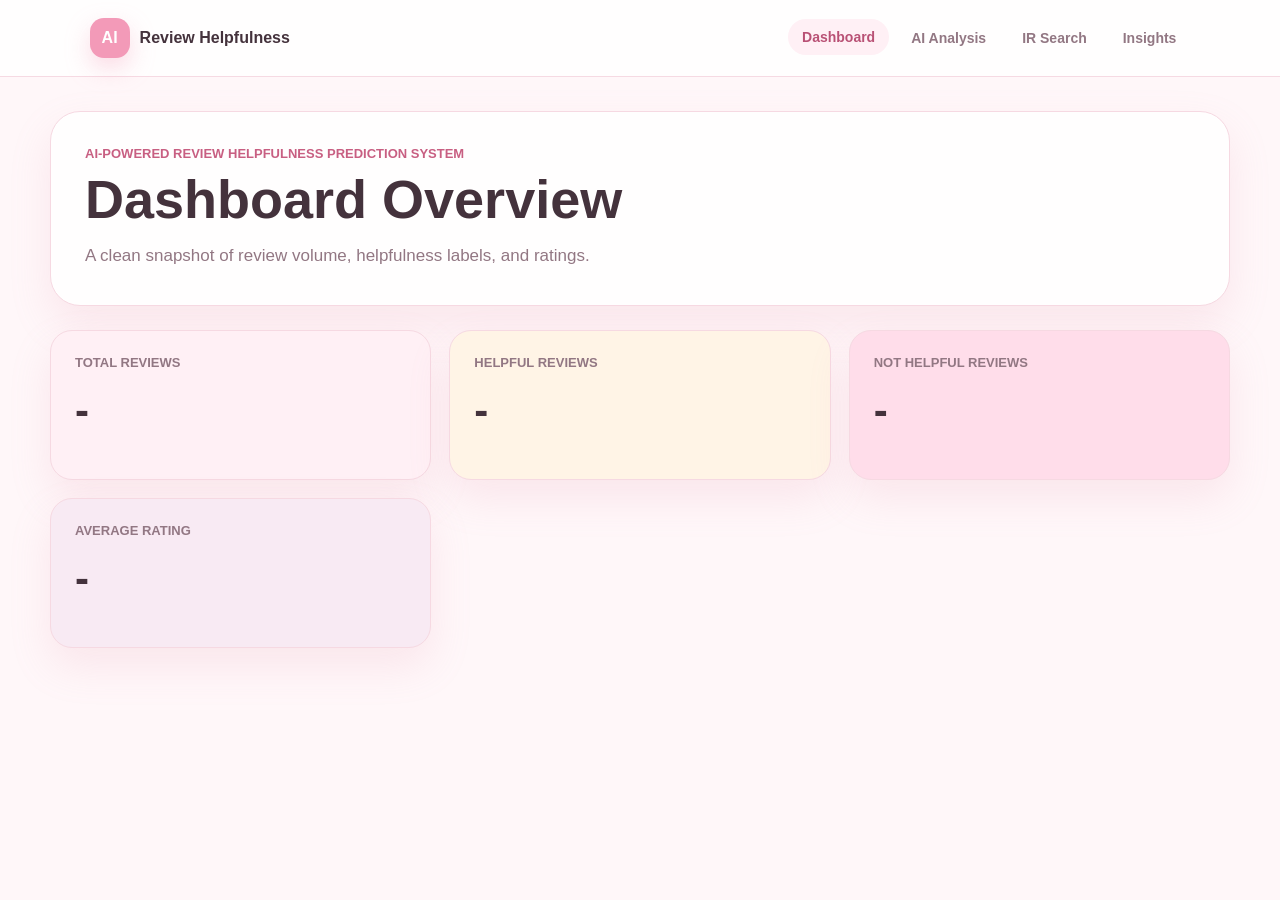
<file: frontend/index.html>
<!DOCTYPE html>
<html lang="en">
<head>
    <meta charset="UTF-8">
    <meta name="viewport" content="width=device-width, initial-scale=1.0">
    <title>Dashboard Overview | Review Helpfulness AI</title>
    <link rel="stylesheet" href="style.css">
</head>
<body data-page="dashboard">
    <header class="site-header">
        <a class="brand" href="index.html">
            <span class="brand-mark">AI</span>
            <span>Review Helpfulness</span>
        </a>
        <nav class="navbar">
            <a href="index.html" data-nav="dashboard">Dashboard</a>
            <a href="analyze.html" data-nav="analyze">AI Analysis</a>
            <a href="search.html" data-nav="search">IR Search</a>
            <a href="insights.html" data-nav="insights">Insights</a>
        </nav>
    </header>

    <main class="page-shell">
        <section class="hero-panel">
            <p class="eyebrow">AI-Powered Review Helpfulness Prediction System</p>
            <h1>Dashboard Overview</h1>
            <p class="hero-copy">
                A clean snapshot of review volume, helpfulness labels, and ratings.
            </p>
        </section>

        <section class="stats-grid">
            <article class="stat-card card-blue">
                <span>Total Reviews</span>
                <strong id="totalReviews">-</strong>
            </article>
            <article class="stat-card card-green">
                <span>Helpful Reviews</span>
                <strong id="helpfulReviews">-</strong>
            </article>
            <article class="stat-card card-pink">
                <span>Not Helpful Reviews</span>
                <strong id="notHelpfulReviews">-</strong>
            </article>
            <article class="stat-card card-purple">
                <span>Average Rating</span>
                <strong id="averageRating">-</strong>
            </article>
        </section>
    </main>

    <script src="script.js"></script>
</body>
</html>
</file>
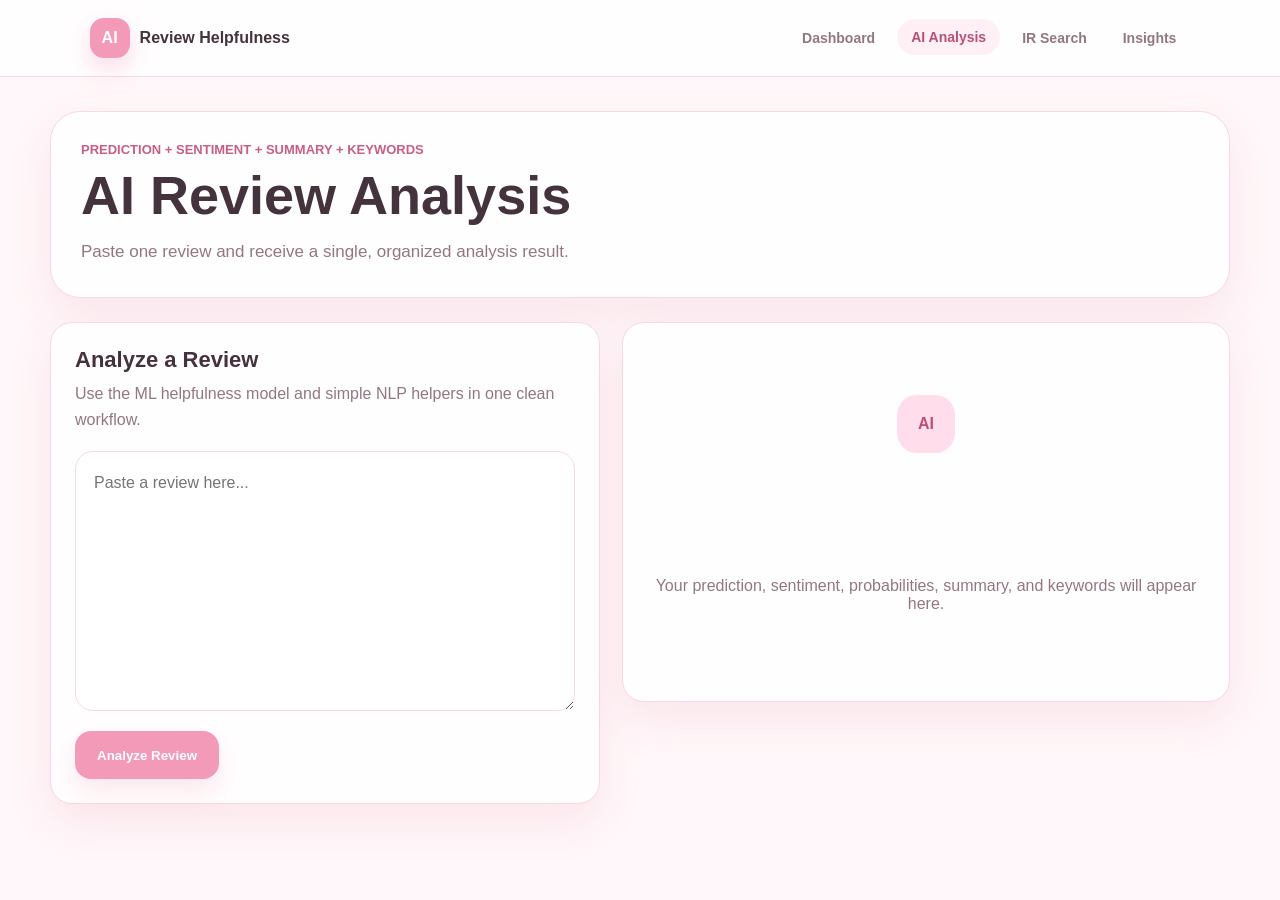
<file: frontend/analyze.html>
<!DOCTYPE html>
<html lang="en">
<head>
    <meta charset="UTF-8">
    <meta name="viewport" content="width=device-width, initial-scale=1.0">
    <title>AI Review Analysis | Review Helpfulness AI</title>
    <link rel="stylesheet" href="style.css">
</head>
<body data-page="analyze">
    <header class="site-header">
        <a class="brand" href="index.html">
            <span class="brand-mark">AI</span>
            <span>Review Helpfulness</span>
        </a>
        <nav class="navbar">
            <a href="index.html" data-nav="dashboard">Dashboard</a>
            <a href="analyze.html" data-nav="analyze">AI Analysis</a>
            <a href="search.html" data-nav="search">IR Search</a>
            <a href="insights.html" data-nav="insights">Insights</a>
        </nav>
    </header>

    <main class="page-shell">
        <section class="hero-panel compact">
            <p class="eyebrow">Prediction + Sentiment + Summary + Keywords</p>
            <h1>AI Review Analysis</h1>
            <p class="hero-copy">
                Paste one review and receive a single, organized analysis result.
            </p>
        </section>

        <section class="workspace-grid">
            <article class="panel">
                <div class="panel-heading">
                    <h2>Analyze a Review</h2>
                    <p>Use the ML helpfulness model and simple NLP helpers in one clean workflow.</p>
                </div>
                <textarea id="analysisInput" placeholder="Paste a review here..."></textarea>
                <button class="primary-button" id="analyzeButton">Analyze Review</button>
            </article>

            <article class="panel result-card empty-result" id="analysisResult">
                <span class="empty-icon">AI</span>
                <p>Your prediction, sentiment, probabilities, summary, and keywords will appear here.</p>
            </article>
        </section>
    </main>

    <script src="script.js"></script>
</body>
</html>
</file>
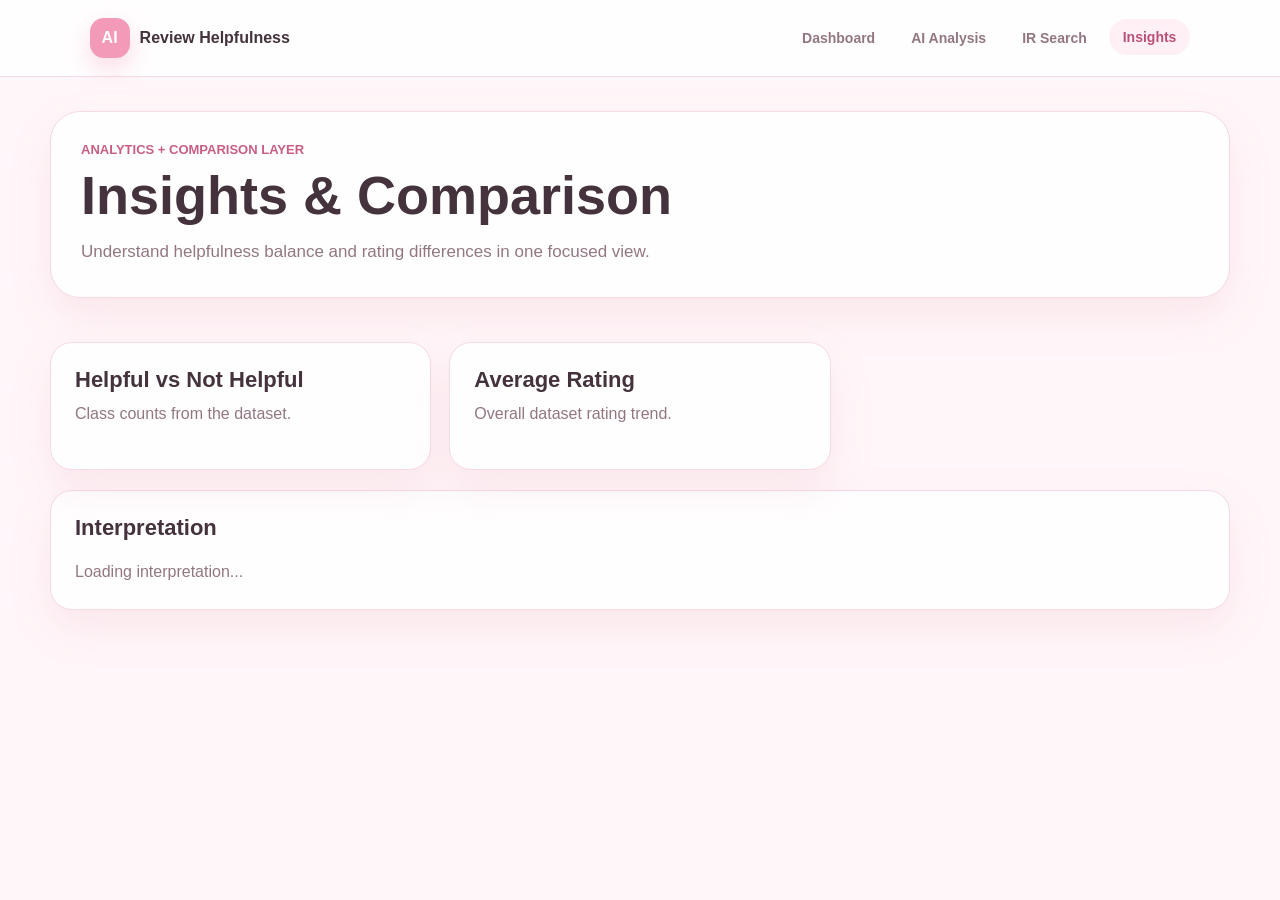
<file: frontend/insights.html>
<!DOCTYPE html>
<html lang="en">
<head>
    <meta charset="UTF-8">
    <meta name="viewport" content="width=device-width, initial-scale=1.0">
    <title>Insights & Comparison | Review Helpfulness AI</title>
    <link rel="stylesheet" href="style.css">
</head>
<body data-page="insights">
    <header class="site-header">
        <a class="brand" href="index.html">
            <span class="brand-mark">AI</span>
            <span>Review Helpfulness</span>
        </a>
        <nav class="navbar">
            <a href="index.html" data-nav="dashboard">Dashboard</a>
            <a href="analyze.html" data-nav="analyze">AI Analysis</a>
            <a href="search.html" data-nav="search">IR Search</a>
            <a href="insights.html" data-nav="insights">Insights</a>
        </nav>
    </header>

    <main class="page-shell">
        <section class="hero-panel compact">
            <p class="eyebrow">Analytics + Comparison Layer</p>
            <h1>Insights & Comparison</h1>
            <p class="hero-copy">
                Understand helpfulness balance and rating differences in one focused view.
            </p>
        </section>

        <section class="insight-stat-grid" id="comparisonStats"></section>

        <section class="chart-grid">
            <article class="panel">
                <div class="panel-heading">
                    <h2>Helpful vs Not Helpful</h2>
                    <p>Class counts from the dataset.</p>
                </div>
                <div id="labelChart"></div>
            </article>

            <article class="panel">
                <div class="panel-heading">
                    <h2>Average Rating</h2>
                    <p>Overall dataset rating trend.</p>
                </div>
                <div id="ratingChart"></div>
            </article>
        </section>

        <section class="panel interpretation-card">
            <div class="panel-heading">
                <h2>Interpretation</h2>
            </div>
            <p id="comparisonText">Loading interpretation...</p>
        </section>
    </main>

    <script src="script.js"></script>
</body>
</html>
</file>
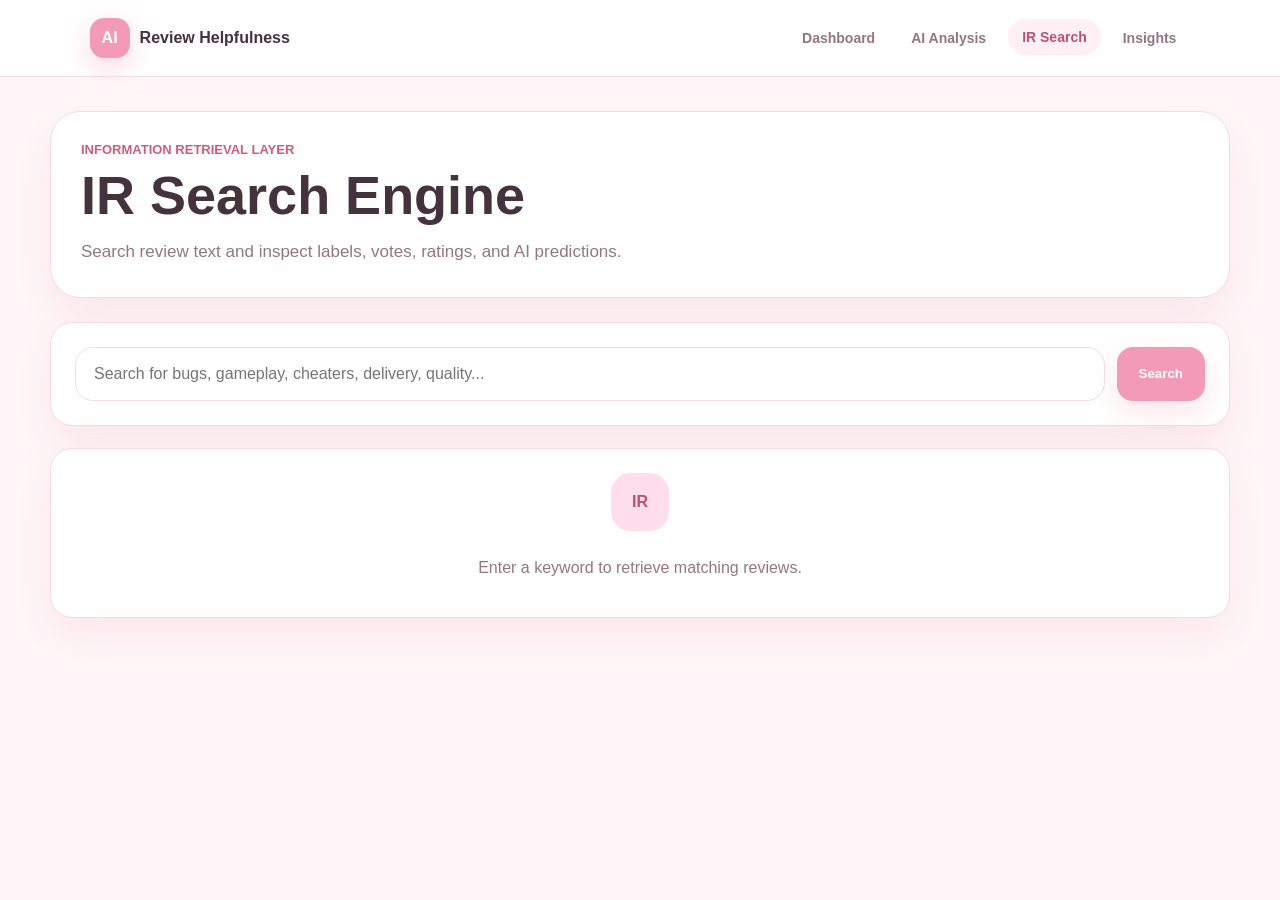
<file: frontend/search.html>
<!DOCTYPE html>
<html lang="en">
<head>
    <meta charset="UTF-8">
    <meta name="viewport" content="width=device-width, initial-scale=1.0">
    <title>IR Search Engine | Review Helpfulness AI</title>
    <link rel="stylesheet" href="style.css">
</head>
<body data-page="search">
    <header class="site-header">
        <a class="brand" href="index.html">
            <span class="brand-mark">AI</span>
            <span>Review Helpfulness</span>
        </a>
        <nav class="navbar">
            <a href="index.html" data-nav="dashboard">Dashboard</a>
            <a href="analyze.html" data-nav="analyze">AI Analysis</a>
            <a href="search.html" data-nav="search">IR Search</a>
            <a href="insights.html" data-nav="insights">Insights</a>
        </nav>
    </header>

    <main class="page-shell">
        <section class="hero-panel compact">
            <p class="eyebrow">Information Retrieval Layer</p>
            <h1>IR Search Engine</h1>
            <p class="hero-copy">
                Search review text and inspect labels, votes, ratings, and AI predictions.
            </p>
        </section>

        <section class="panel search-panel">
            <div class="search-row">
                <input id="searchInput" type="text" placeholder="Search for bugs, gameplay, cheaters, delivery, quality...">
                <button class="primary-button" id="searchButton">Search</button>
            </div>
        </section>

        <section class="results-list" id="searchResults">
            <article class="empty-result panel">
                <span class="empty-icon">IR</span>
                <p>Enter a keyword to retrieve matching reviews.</p>
            </article>
        </section>
    </main>

    <script src="script.js"></script>
</body>
</html>
</file>
<file: frontend/style.css>
:root {
    --bg: #fff7f9;
    --surface: #fffefe;
    --text: #44323c;
    --muted: #927783;
    --line: #f6d9e2;
    --blue: #e8f4ff;
    --blue-strong: #a8cde8;
    --purple: #f1e4f3;
    --lavender: #f3ecff;
    --pink: #ffd3e2;
    --pink-soft: #fff0f5;
    --pink-strong: #f39ab8;
    --cream: #fff4e6;
    --green: #eef5ec;
    --peach: #fff0e8;
    --rose: #f39ab8;
    --shadow: 0 18px 42px rgba(224, 141, 168, 0.16);
    --radius: 22px;
}

* {
    box-sizing: border-box;
}

html {
    scroll-behavior: smooth;
}

body {
    margin: 0;
    min-height: 100vh;
    font-family: "Segoe UI", Arial, sans-serif;
    background: #fff7f9;
    color: var(--text);
}

.site-header {
    position: sticky;
    top: 0;
    z-index: 5;
    display: flex;
    align-items: center;
    justify-content: space-between;
    gap: 24px;
    padding: 18px 7vw;
    background: rgba(255, 254, 254, 0.92);
    border-bottom: 1px solid rgba(246, 217, 226, 0.95);
    backdrop-filter: blur(14px);
}

.brand {
    display: inline-flex;
    align-items: center;
    gap: 10px;
    color: var(--text);
    text-decoration: none;
    font-weight: 800;
}

.brand-mark {
    display: grid;
    place-items: center;
    width: 40px;
    height: 40px;
    border-radius: 14px;
    background: var(--pink-strong);
    color: white;
    box-shadow: 0 10px 24px rgba(243, 154, 184, 0.36);
}

.navbar {
    display: flex;
    flex-wrap: wrap;
    justify-content: flex-end;
    gap: 8px;
}

.navbar a {
    padding: 10px 14px;
    border-radius: 999px;
    color: var(--muted);
    text-decoration: none;
    font-size: 14px;
    font-weight: 700;
    transition: background 0.2s ease, color 0.2s ease, transform 0.2s ease;
}

.navbar a:hover,
.navbar a.active {
    background: var(--pink-soft);
    color: #b95175;
    transform: translateY(-1px);
}

.page-shell {
    width: min(1180px, calc(100% - 36px));
    margin: 0 auto;
    padding: 34px 0 56px;
}

.hero-panel {
    margin-bottom: 24px;
    padding: 34px;
    border: 1px solid var(--line);
    border-radius: 30px;
    background: var(--surface);
    box-shadow: var(--shadow);
}

.hero-panel.compact {
    padding: 30px;
}

.eyebrow {
    margin: 0 0 10px;
    color: #c85f82;
    font-size: 13px;
    font-weight: 800;
    text-transform: uppercase;
}

h1,
h2,
h3,
p {
    overflow-wrap: anywhere;
}

h1 {
    margin: 0;
    font-size: clamp(32px, 5vw, 54px);
    line-height: 1.05;
}

.hero-copy {
    max-width: 680px;
    margin: 14px 0 0;
    color: var(--muted);
    font-size: 17px;
    line-height: 1.7;
}

.stats-grid,
.insight-stat-grid {
    display: grid;
    grid-template-columns: repeat(3, minmax(0, 1fr));
    gap: 18px;
}

.stat-card,
.panel,
.review-card {
    border: 1px solid var(--line);
    border-radius: var(--radius);
    background: var(--surface);
    box-shadow: var(--shadow);
}

.stat-card {
    min-height: 150px;
    padding: 24px;
    transition: transform 0.2s ease, box-shadow 0.2s ease;
}

.stat-card:hover,
.review-card:hover,
.panel:hover {
    transform: translateY(-2px);
    box-shadow: 0 22px 52px rgba(92, 84, 112, 0.15);
}

.stat-card span,
.mini-label {
    display: block;
    color: var(--muted);
    font-size: 13px;
    font-weight: 800;
    text-transform: uppercase;
}

.stat-card strong {
    display: block;
    margin-top: 18px;
    font-size: clamp(28px, 4vw, 42px);
    line-height: 1.1;
}

.card-wide {
    grid-column: span 2;
}

.card-blue {
    background: #fff0f5;
}

.card-green {
    background: #fff4e6;
}

.card-pink {
    background: #ffddea;
}

.card-purple {
    background: #f8eaf3;
}

.card-lavender {
    background: #fff0f7;
}

.card-cream {
    background: #fff4e6;
}

.workspace-grid {
    display: grid;
    grid-template-columns: minmax(0, 0.95fr) minmax(360px, 1.05fr);
    gap: 22px;
    align-items: start;
}

.panel {
    padding: 24px;
}

.panel-heading {
    margin-bottom: 18px;
}

.panel-heading h2 {
    margin: 0;
    font-size: 22px;
}

.panel-heading p,
.interpretation-card p {
    margin: 8px 0 0;
    color: var(--muted);
    line-height: 1.65;
}

textarea,
input {
    width: 100%;
    border: 1px solid var(--line);
    border-radius: 18px;
    background: white;
    color: var(--text);
    font: inherit;
    transition: border 0.2s ease, box-shadow 0.2s ease;
}

textarea {
    min-height: 260px;
    padding: 18px;
    resize: vertical;
    line-height: 1.6;
}

input {
    min-height: 54px;
    padding: 0 18px;
}

textarea:focus,
input:focus {
    outline: none;
    border-color: var(--rose);
    box-shadow: 0 0 0 5px rgba(255, 217, 230, 0.42);
}

.primary-button {
    min-height: 48px;
    margin-top: 16px;
    padding: 0 22px;
    border: 0;
    border-radius: 16px;
    background: #f39ab8;
    color: white;
    font-weight: 800;
    cursor: pointer;
    box-shadow: 0 12px 26px rgba(247, 188, 204, 0.35);
    transition: transform 0.2s ease, box-shadow 0.2s ease;
}

.primary-button:hover {
    transform: translateY(-2px);
    box-shadow: 0 16px 32px rgba(247, 188, 204, 0.48);
}

.result-card {
    min-height: 380px;
}

.empty-result {
    display: grid;
    place-items: center;
    gap: 12px;
    color: var(--muted);
    text-align: center;
}

.empty-icon {
    display: grid;
    place-items: center;
    width: 58px;
    height: 58px;
    border-radius: 20px;
    background: #ffddea;
    color: #b95175;
    font-weight: 900;
}

.analysis-header {
    display: flex;
    align-items: flex-start;
    justify-content: space-between;
    gap: 16px;
    margin-bottom: 18px;
}

.prediction-badge {
    display: inline-flex;
    align-items: center;
    min-height: 34px;
    padding: 8px 14px;
    border-radius: 999px;
    background: #ffddea;
    color: #b95175;
    font-size: 13px;
    font-weight: 900;
}

.result-title {
    margin: 0;
    font-size: 28px;
}

.probability-grid {
    display: grid;
    grid-template-columns: repeat(2, minmax(0, 1fr));
    gap: 12px;
    margin: 18px 0;
}

.probability-card {
    padding: 16px;
    border-radius: 18px;
    background: #fff0f5;
    border: 1px solid var(--line);
}

.probability-card strong {
    display: block;
    margin-top: 8px;
    font-size: 28px;
}

.summary-box {
    margin-top: 18px;
    padding: 18px;
    border-radius: 18px;
    background: #fff7fa;
    border: 1px solid #f6d9e2;
}

.summary-box h3 {
    margin: 0 0 8px;
    font-size: 16px;
}

.summary-box p {
    margin: 0;
    color: var(--muted);
    line-height: 1.65;
}

.keyword-list,
.meta-row {
    display: flex;
    flex-wrap: wrap;
    gap: 8px;
}

.keyword-list {
    margin-top: 12px;
}

.pill {
    display: inline-flex;
    align-items: center;
    min-height: 30px;
    padding: 7px 11px;
    border-radius: 999px;
    background: #ffddea;
    color: #a94669;
    font-size: 12px;
    font-weight: 800;
}

.search-panel {
    margin-bottom: 22px;
}

.search-row {
    display: grid;
    grid-template-columns: minmax(0, 1fr) auto;
    gap: 12px;
}

.search-row .primary-button {
    margin-top: 0;
}

.results-list {
    display: grid;
    gap: 16px;
}

.review-card {
    padding: 22px;
}

.review-card h2 {
    margin: 0 0 12px;
    font-size: 22px;
}

.review-text {
    margin: 0 0 18px;
    color: #555368;
    line-height: 1.7;
}

mark {
    padding: 2px 4px;
    border-radius: 6px;
    background: #fff0a8;
    color: #3b3450;
}

.chart-grid {
    display: grid;
    grid-template-columns: repeat(3, minmax(0, 1fr));
    gap: 18px;
    margin-top: 20px;
}

.bar-row {
    display: grid;
    grid-template-columns: minmax(90px, 150px) 1fr auto;
    align-items: center;
    gap: 12px;
    margin: 14px 0;
}

.bar-label {
    overflow: hidden;
    color: #555368;
    font-size: 14px;
    font-weight: 700;
    text-overflow: ellipsis;
    white-space: nowrap;
}

.bar-track {
    height: 13px;
    overflow: hidden;
    border-radius: 999px;
    background: #ffeaf1;
}

.bar-fill {
    height: 100%;
    border-radius: inherit;
    background: #f39ab8;
}

.bar-value {
    color: var(--muted);
    font-size: 13px;
    font-weight: 800;
}

.interpretation-card {
    margin-top: 20px;
    background: #fffefe;
}

@media (max-width: 960px) {
    .site-header {
        align-items: flex-start;
        flex-direction: column;
    }

    .navbar {
        justify-content: flex-start;
    }

    .stats-grid,
    .insight-stat-grid,
    .chart-grid,
    .workspace-grid {
        grid-template-columns: 1fr;
    }

    .card-wide {
        grid-column: auto;
    }
}

@media (max-width: 620px) {
    .site-header {
        padding: 16px;
    }

    .page-shell {
        width: min(100% - 24px, 1180px);
        padding-top: 22px;
    }

    .hero-panel,
    .panel,
    .review-card,
    .stat-card {
        border-radius: 18px;
        padding: 20px;
    }

    .search-row,
    .probability-grid,
    .bar-row {
        grid-template-columns: 1fr;
    }

    .primary-button {
        width: 100%;
    }
}
</file>
